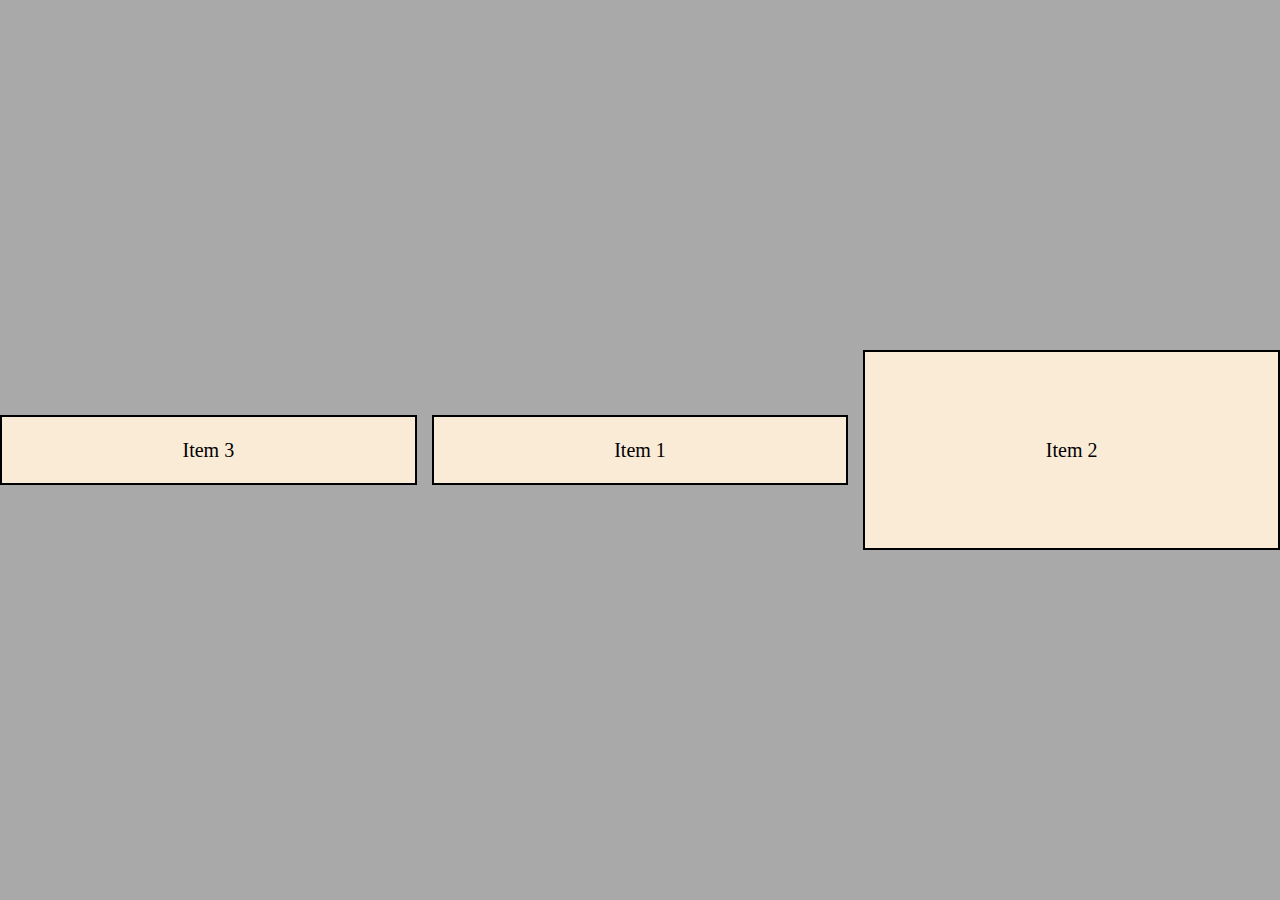
<file: FLEX BOX/index.html>
<head>
    <meta charset="UTF-8">
    <meta http-equiv="X-UA-Compatible" content="IE=edge">
    <meta name="viewport" content="width=device-width, initial-scale=1.0">
    <link rel="stylesheet" href="style.css">
    <title>Flexbox layout</title>
  </head>
  
  <body>
    <div class="container">
      <div class=" item item1">
        <p>Item 1</p>
      </div>
      <div class=" item item2">
        <p>Item 2</p>
      </div>
      <div class=" item item3">
        <p>Item 3</p>
      </div>
    </div>
  </body>
  
  </html>
</file>
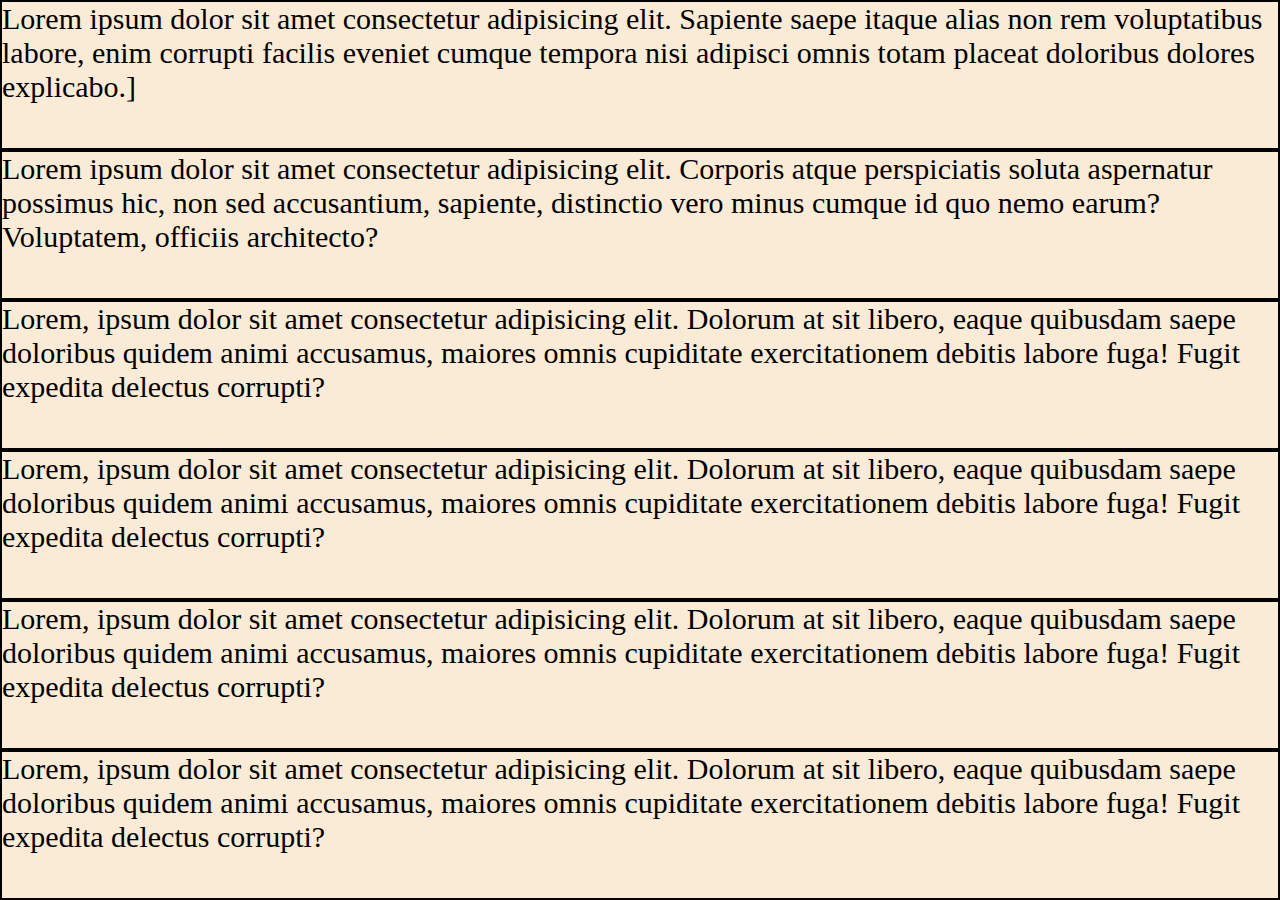
<file: GRID/index.html>
<head>
    <meta charset="UTF-8">
    <meta http-equiv="X-UA-Compatible" content="IE=edge">
    <meta name="viewport" content="width=device-width, initial-scale=1.0">
    <link rel="stylesheet" href="./style.css">
    <title>Grid layout</title>
  </head>
  
  <body>
    <div class="container">
      <div class="item">
        <p> Lorem ipsum dolor sit amet consectetur adipisicing elit. Sapiente saepe itaque alias non rem voluptatibus labore, enim corrupti facilis eveniet cumque tempora nisi adipisci omnis totam placeat doloribus dolores explicabo.]</p>
      </div>
      <div class="item">
        <p>Lorem ipsum dolor sit amet consectetur adipisicing elit. Corporis atque perspiciatis soluta aspernatur possimus hic, non sed accusantium, sapiente, distinctio vero minus cumque id quo nemo earum? Voluptatem, officiis architecto?</p>
      </div>
      <div class="item">
        <p>Lorem, ipsum dolor sit amet consectetur adipisicing elit. Dolorum at sit libero, eaque quibusdam saepe doloribus quidem animi accusamus, maiores omnis cupiditate exercitationem debitis labore fuga! Fugit expedita delectus corrupti?</p>
      </div>
      <div class="item">
        <p>Lorem, ipsum dolor sit amet consectetur adipisicing elit. Dolorum at sit libero, eaque quibusdam saepe doloribus quidem animi accusamus, maiores omnis cupiditate exercitationem debitis labore fuga! Fugit expedita delectus corrupti?</p>
      </div>
      <div class="item">
        <p>Lorem, ipsum dolor sit amet consectetur adipisicing elit. Dolorum at sit libero, eaque quibusdam saepe doloribus quidem animi accusamus, maiores omnis cupiditate exercitationem debitis labore fuga! Fugit expedita delectus corrupti?</p>
      </div>
      <div class="item">
        <p>Lorem, ipsum dolor sit amet consectetur adipisicing elit. Dolorum at sit libero, eaque quibusdam saepe doloribus quidem animi accusamus, maiores omnis cupiditate exercitationem debitis labore fuga! Fugit expedita delectus corrupti?</p>
      </div>
    </div>
  </body>
  
  </html>
</file>
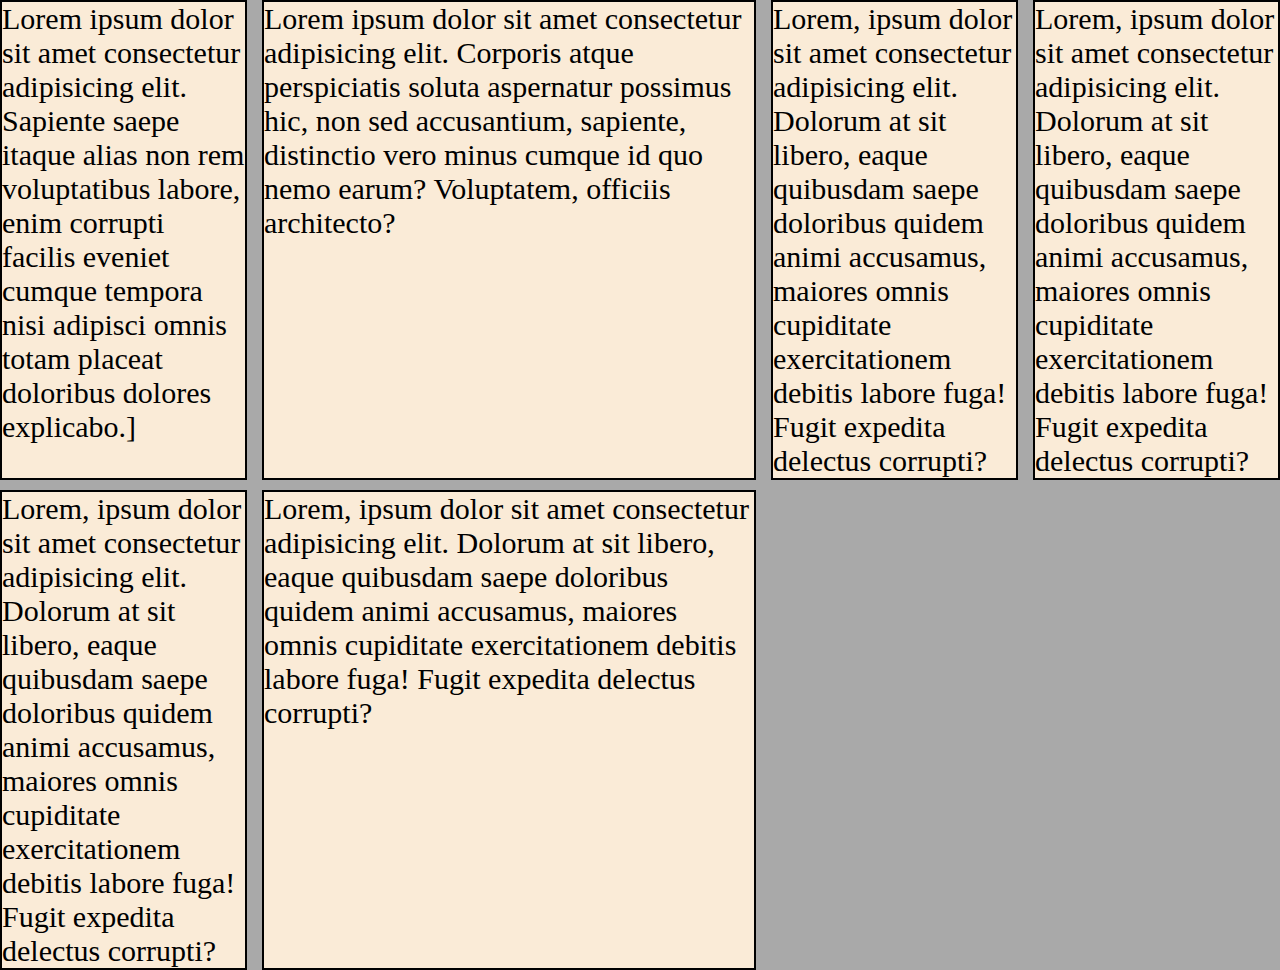
<file: GRID/exercicio01.html>
<!DOCTYPE html>
<html lang="pt-br">
  <head>
    <meta charset="UTF-8" />
    <meta http-equiv="X-UA-Compatible" content="IE=edge" />
    <meta name="viewport" content="width=device-width, initial-scale=1.0" />
    <title>Manipulando grid</title>
    <link rel="stylesheet" href="exercicio01.css" />
  </head>
  <body>
    <div class="container">
      <div class="item">
        <p>
          Lorem ipsum dolor sit amet consectetur adipisicing elit. Sapiente
          saepe itaque alias non rem voluptatibus labore, enim corrupti facilis
          eveniet cumque tempora nisi adipisci omnis totam placeat doloribus
          dolores explicabo.]
        </p>
      </div>
      <div class="item">
        <p>
          Lorem ipsum dolor sit amet consectetur adipisicing elit. Corporis
          atque perspiciatis soluta aspernatur possimus hic, non sed
          accusantium, sapiente, distinctio vero minus cumque id quo nemo earum?
          Voluptatem, officiis architecto?
        </p>
      </div>
      <div class="item">
        <p>
          Lorem, ipsum dolor sit amet consectetur adipisicing elit. Dolorum at
          sit libero, eaque quibusdam saepe doloribus quidem animi accusamus,
          maiores omnis cupiditate exercitationem debitis labore fuga! Fugit
          expedita delectus corrupti?
        </p>
      </div>
      <div class="item">
        <p>
          Lorem, ipsum dolor sit amet consectetur adipisicing elit. Dolorum at
          sit libero, eaque quibusdam saepe doloribus quidem animi accusamus,
          maiores omnis cupiditate exercitationem debitis labore fuga! Fugit
          expedita delectus corrupti?
        </p>
      </div>
      <div class="item">
        <p>
          Lorem, ipsum dolor sit amet consectetur adipisicing elit. Dolorum at
          sit libero, eaque quibusdam saepe doloribus quidem animi accusamus,
          maiores omnis cupiditate exercitationem debitis labore fuga! Fugit
          expedita delectus corrupti?
        </p>
      </div>
      <div class="item">
        <p>
          Lorem, ipsum dolor sit amet consectetur adipisicing elit. Dolorum at
          sit libero, eaque quibusdam saepe doloribus quidem animi accusamus,
          maiores omnis cupiditate exercitationem debitis labore fuga! Fugit
          expedita delectus corrupti?
        </p>
      </div>
    </div>
  </body>
</html>
</file>
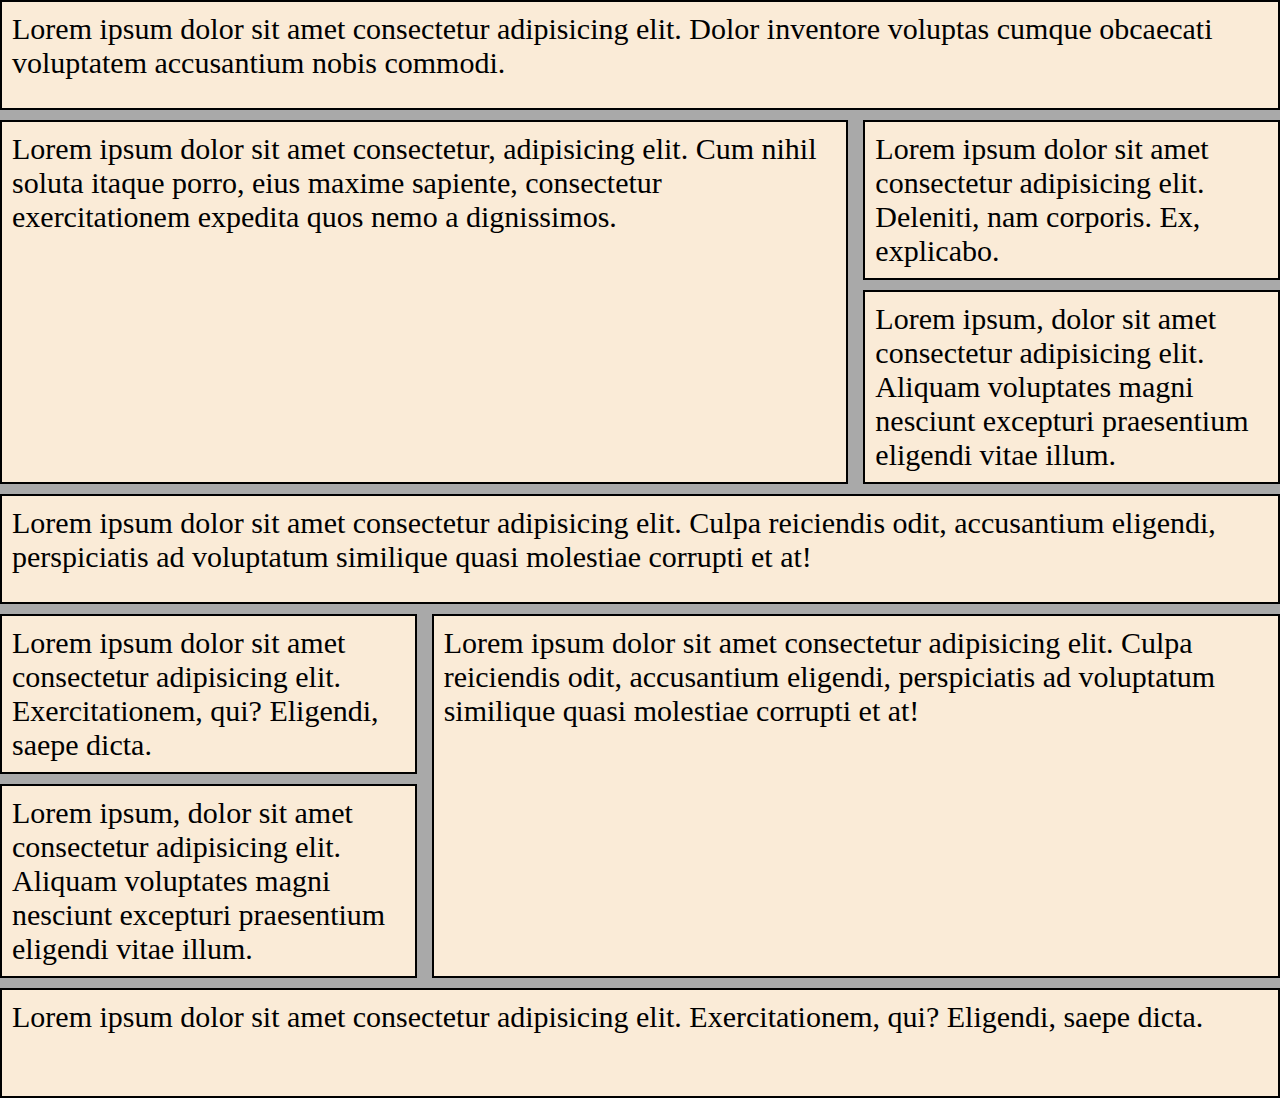
<file: GRID/LinhaseColunas.html>
<!DOCTYPE html>
<html lang="pt-br">
  <head>
    <meta charset="UTF-8" />
    <meta http-equiv="X-UA-Compatible" content="IE=edge" />
    <meta name="viewport" content="width=device-width, initial-scale=1.0" />
    <title>Grid Linhas e Colunas</title>
    <link rel="stylesheet" href="linhas e colunas.css" />
  </head>
  <body>
    <div class="container">
      <div class="item item1">
        <p>
          Lorem ipsum dolor sit amet consectetur adipisicing elit. Dolor
          inventore voluptas cumque obcaecati voluptatem accusantium nobis
          commodi.
        </p>
      </div>
      <div class="item item2">
        <p>
          Lorem ipsum dolor sit amet consectetur, adipisicing elit. Cum nihil
          soluta itaque porro, eius maxime sapiente, consectetur exercitationem
          expedita quos nemo a dignissimos.
        </p>
      </div>
      <div class="item item3">
        <p>
          Lorem ipsum dolor sit amet consectetur adipisicing elit. Deleniti, nam
          corporis. Ex, explicabo.
        </p>
      </div>
      <div class="item item4">
        <p>
          Lorem ipsum, dolor sit amet consectetur adipisicing elit. Aliquam
          voluptates magni nesciunt excepturi praesentium eligendi vitae illum.
        </p>
      </div>
      <div class="item item5">
        <p>
          Lorem ipsum dolor sit amet consectetur adipisicing elit. Culpa
          reiciendis odit, accusantium eligendi, perspiciatis ad voluptatum
          similique quasi molestiae corrupti et at!
        </p>
      </div>
      <div class="item item6">
        <p>
          Lorem ipsum dolor sit amet consectetur adipisicing elit.
          Exercitationem, qui? Eligendi, saepe dicta.
        </p>
      </div>
      <div class="item item7">
        <p>
          Lorem ipsum, dolor sit amet consectetur adipisicing elit. Aliquam
          voluptates magni nesciunt excepturi praesentium eligendi vitae illum.
        </p>
      </div>
      <div class="item item8">
        <p>
          Lorem ipsum dolor sit amet consectetur adipisicing elit. Culpa
          reiciendis odit, accusantium eligendi, perspiciatis ad voluptatum
          similique quasi molestiae corrupti et at!
        </p>
      </div>
      <div class="item item9">
        <p>
          Lorem ipsum dolor sit amet consectetur adipisicing elit.
          Exercitationem, qui? Eligendi, saepe dicta.
        </p>
      </div>
    </div>
  </body>
</html>
</file>
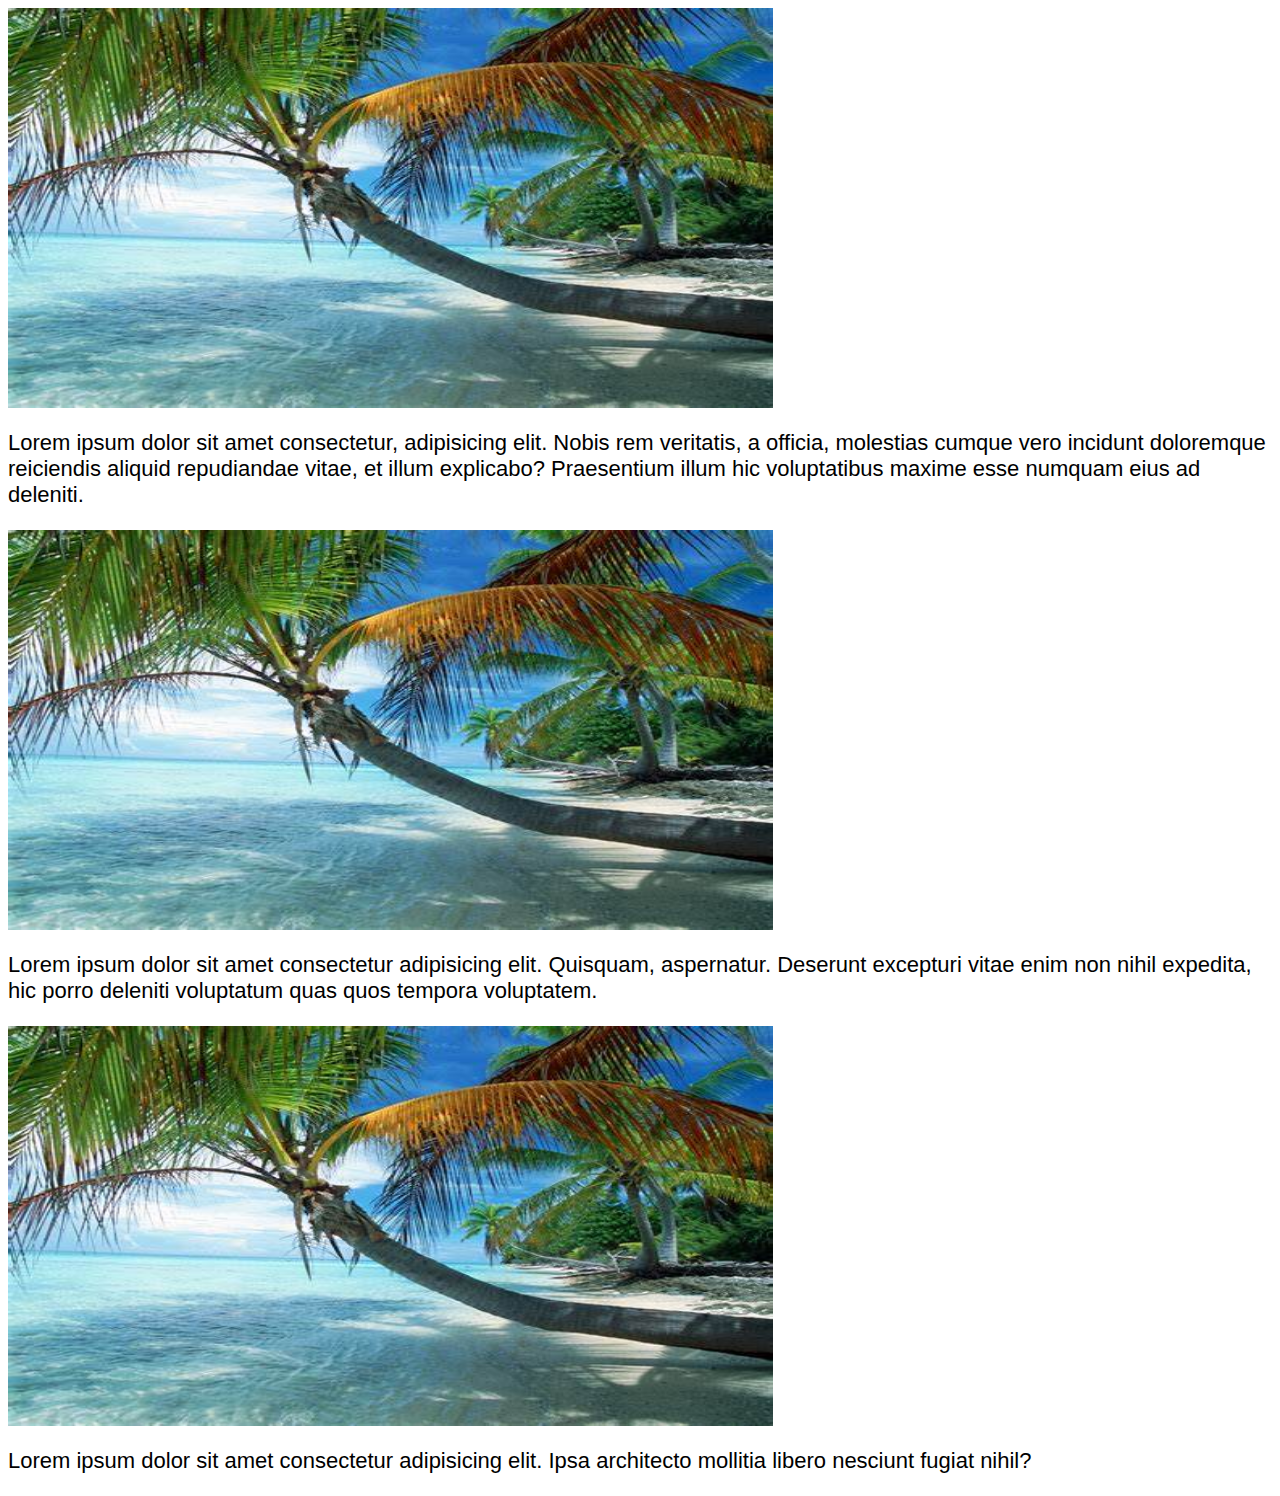
<file: RESPONSIVIDADE/responsividade.html>
<html lang="pt-br">
  <head>
    <meta charset="UTF-8" />
    <meta http-equiv="X-UA-Compatible" content="IE=edge" />
    <meta name="viewport" content="width=device-width, initial-scale=1.0" />
    <link rel="stylesheet" href="RESPONSIVIDADE.CSS" />
    <title>Responsividade</title>
  </head>

  <body>
    <img src="img01.jpg" alt="" class="img-content" />
    <p class="text-content">
      Lorem ipsum dolor sit amet consectetur, adipisicing elit. Nobis rem
      veritatis, a officia, molestias cumque vero incidunt doloremque reiciendis
      aliquid repudiandae vitae, et illum explicabo? Praesentium illum hic
      voluptatibus maxime esse numquam eius ad deleniti.
    </p>

    <img src="img01.jpg" alt="" class="img-content" />
    <p class="text-content">
      Lorem ipsum dolor sit amet consectetur adipisicing elit. Quisquam,
      aspernatur. Deserunt excepturi vitae enim non nihil expedita, hic porro
      deleniti voluptatum quas quos tempora voluptatem.
    </p>
    <img src="img01.jpg" alt="" class="img-content" />
    <p class="text-content">
      Lorem ipsum dolor sit amet consectetur adipisicing elit. Ipsa architecto
      mollitia libero nesciunt fugiat nihil?
    </p>
  </body>
</html>
</file>
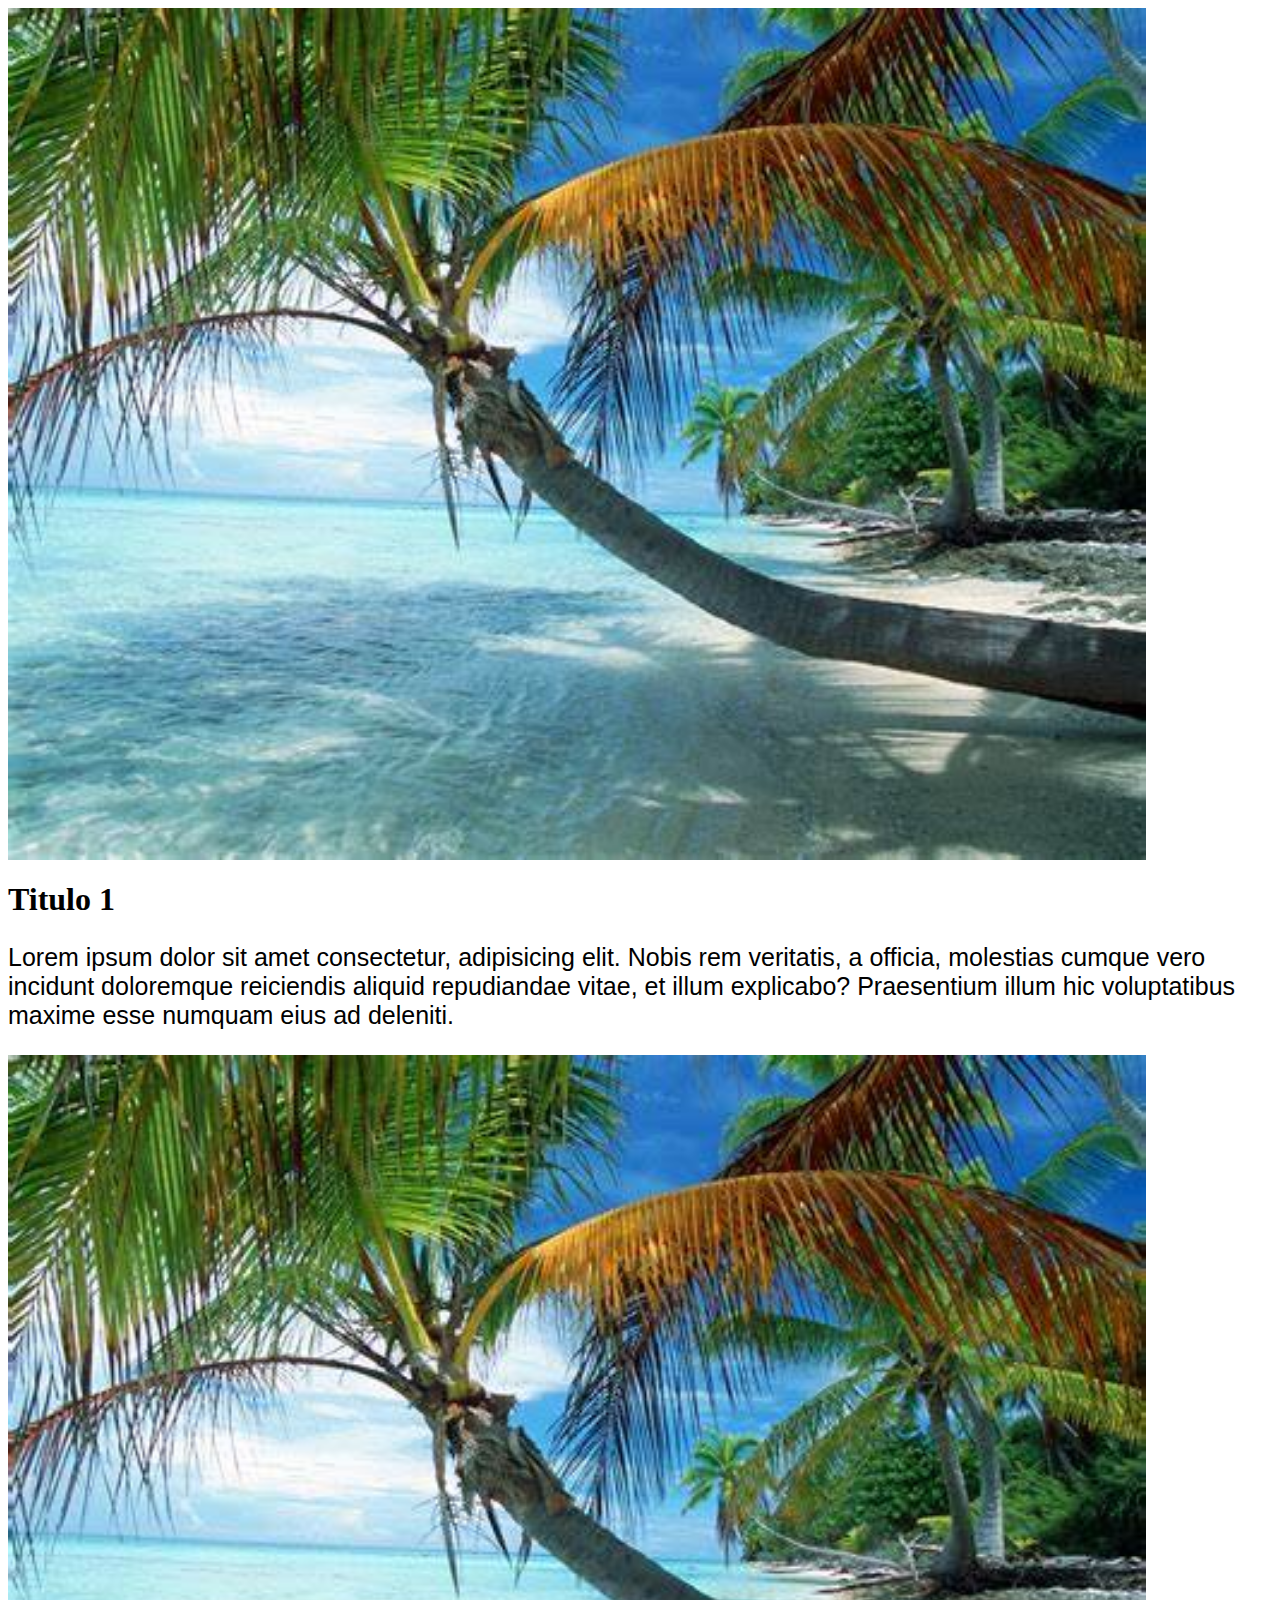
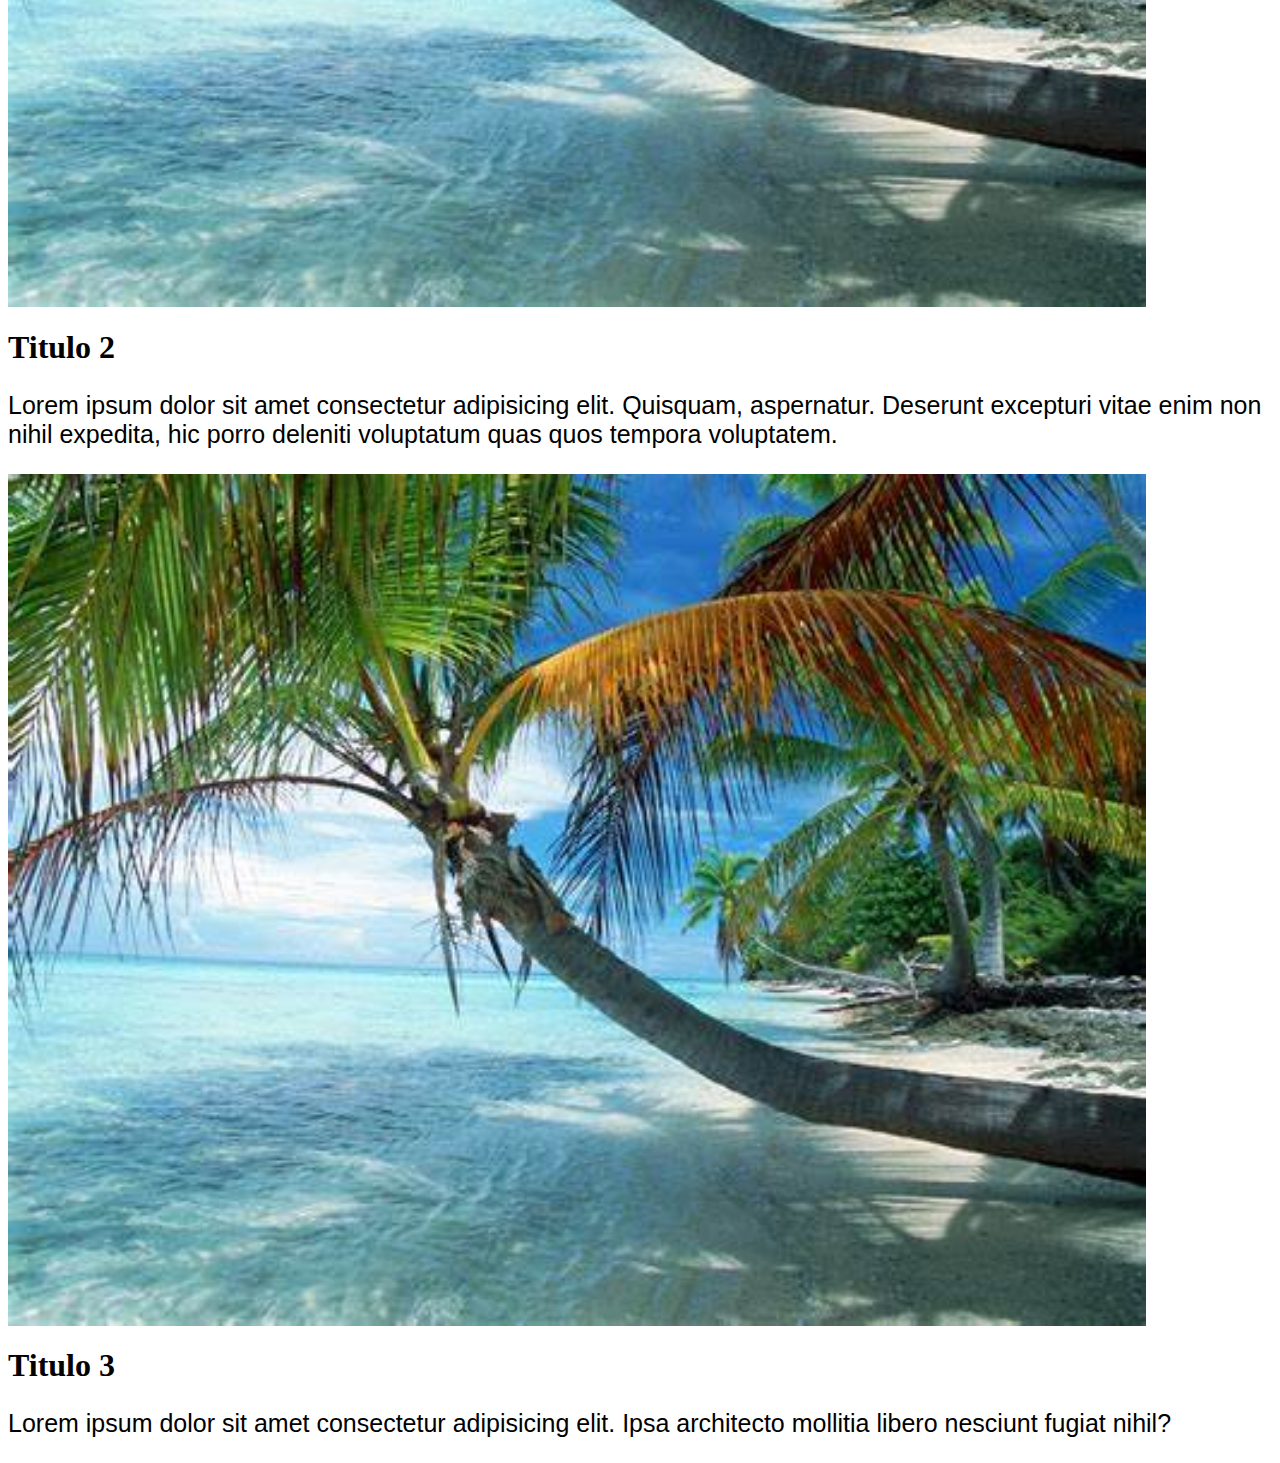
<file: RESPONSIVIDADE/responsividade2.html>
<html lang="pt-br">
  <head>
    <meta charset="UTF-8" />
    <meta http-equiv="X-UA-Compatible" content="IE=edge" />
    <meta name="viewport" content="width=device-width, initial-scale=1.0" />
    <link rel="stylesheet" href="RESPONSIVIDADE2.CSS" />
    <title>Responsividade</title>
  </head>

  <body>
    <img src="img01.jpg" alt="" class="img-content" />
    <h1 class="tittle-content">Titulo 1</h1>
    <p class="text-content">
      Lorem ipsum dolor sit amet consectetur, adipisicing elit. Nobis rem
      veritatis, a officia, molestias cumque vero incidunt doloremque reiciendis
      aliquid repudiandae vitae, et illum explicabo? Praesentium illum hic
      voluptatibus maxime esse numquam eius ad deleniti.
    </p>

    <img src="img01.jpg" alt="" class="img-content" />
    <h1 class="tittle-content">Titulo 2</h1>
    <p class="text-content">
      Lorem ipsum dolor sit amet consectetur adipisicing elit. Quisquam,
      aspernatur. Deserunt excepturi vitae enim non nihil expedita, hic porro
      deleniti voluptatum quas quos tempora voluptatem.
    </p>

    <img src="img01.jpg" alt="" class="img-content" />
    <h1 class="tittle-content">Titulo 3</h1>
    <p class="text-content">
      Lorem ipsum dolor sit amet consectetur adipisicing elit. Ipsa architecto
      mollitia libero nesciunt fugiat nihil?
    </p>
  </body>
</html>
</file>
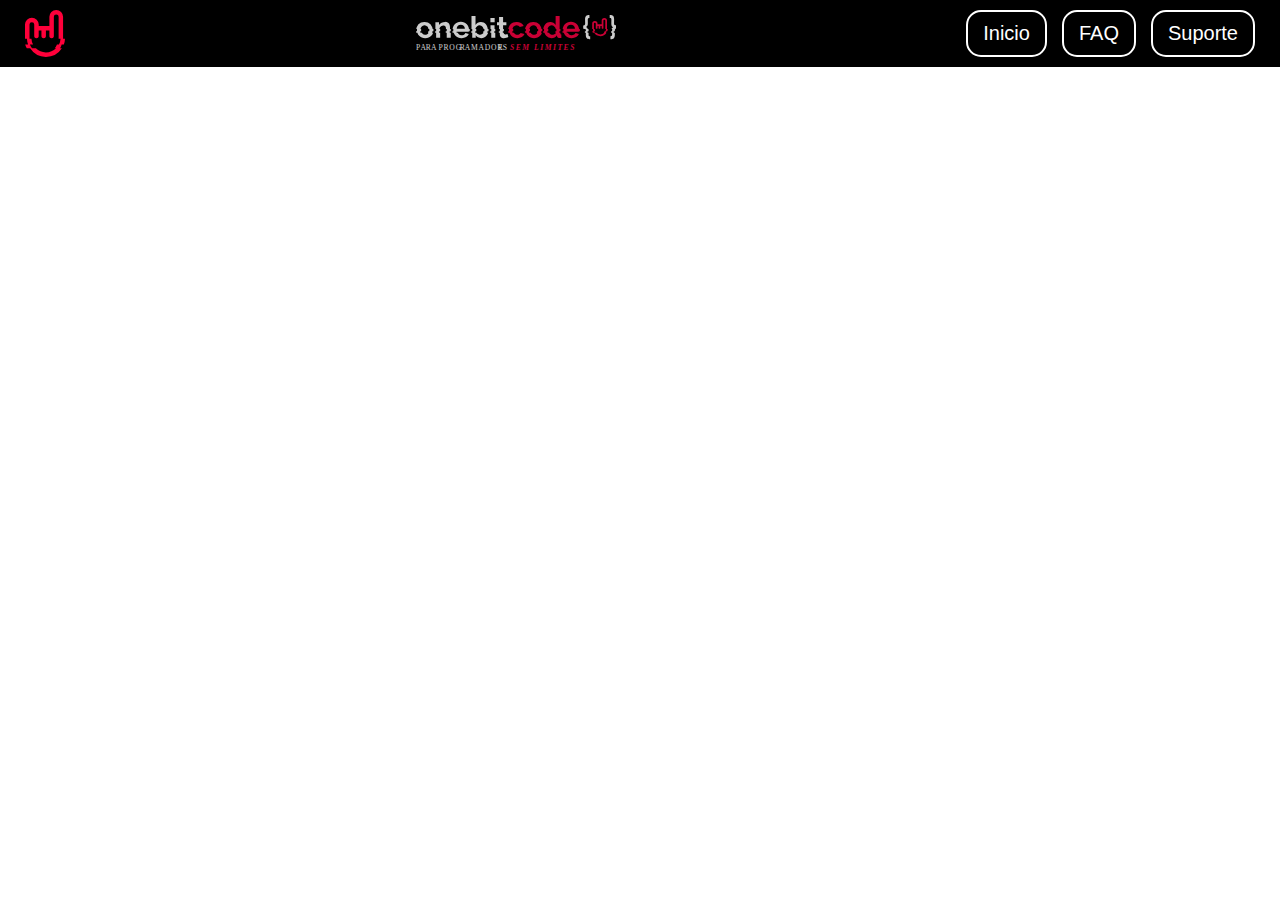
<file: FLEX BOX/Projeto/projeto.html>
<!DOCTYPE html>
<html lang="pt-br">
  <head>
    <meta charset="UTF-8" />
    <meta http-equiv="X-UA-Compatible" content="IE=edge" />
    <meta name="viewport" content="width=device-width, initial-scale=1.0" />
    <link rel="stylesheet" href="projeto.css" />
    <title>projeto</title>
  </head>
  <body>
    <header class="header">
      <img
        src="imagens/iconrock-red (1).svg"
        alt="Imagem da mão"
        class="logoRock"
      />
      <img src="imagens/logo-onebitcode.svg" alt="" class="logo-onebitcode" />
      <div class="buttons">
        <button class="buttonHeader">Inicio</button>
        <button class="buttonHeader">FAQ</button>
        <button class="buttonHeader">Suporte</button>
      </div>
    </header>
  </body>
</html>
</file>
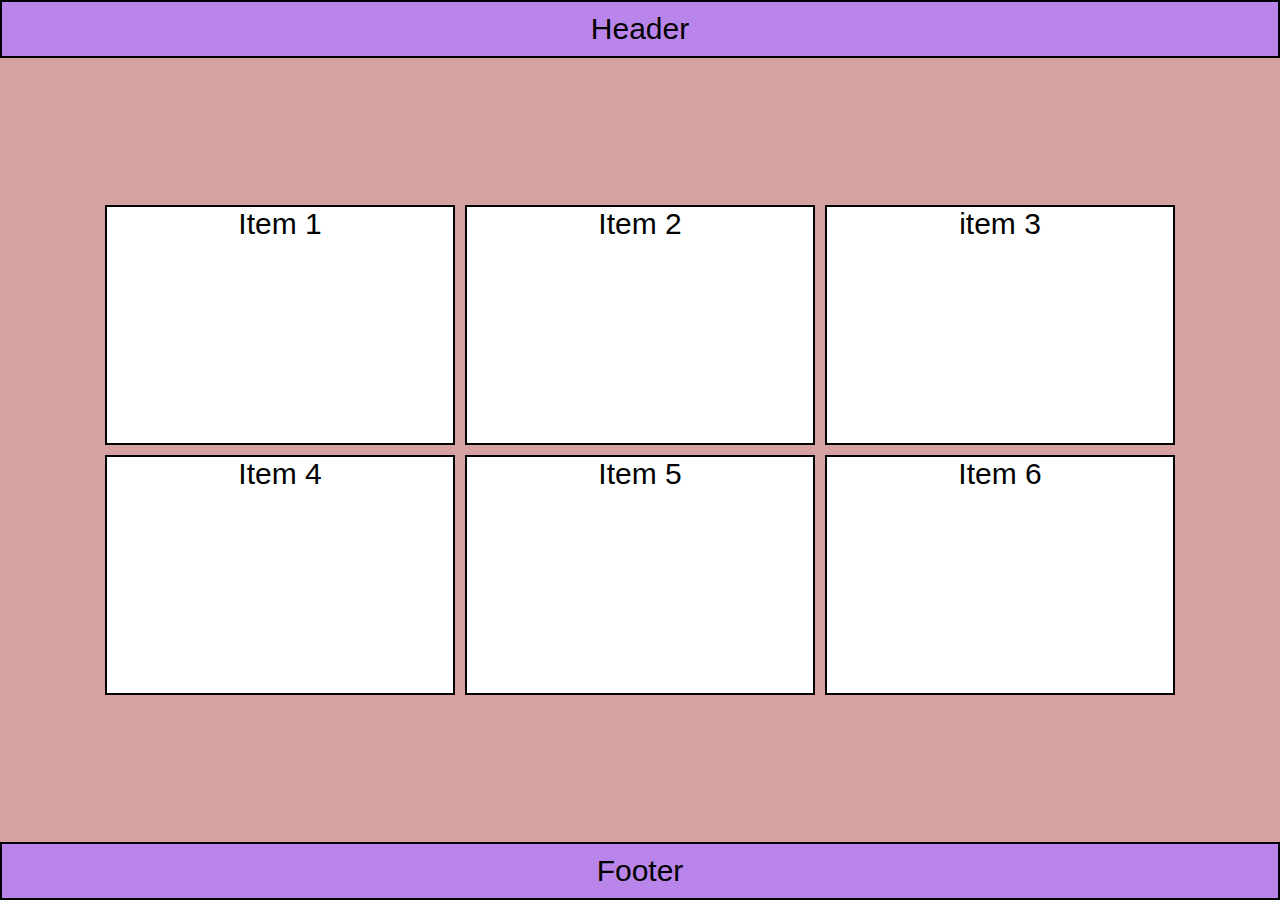
<file: FLEX BOX/Projeto2/projeto2.html>
<!DOCTYPE html>
<html lang="pt-br">
  <head>
    <meta charset="UTF-8" />
    <meta http-equiv="X-UA-Compatible" content="IE=edge" />
    <meta name="viewport" content="width=device-width, initial-scale=1.0" />
    <title>Responsividade</title>
    <link rel="stylesheet" href="projeto2.css" />
  </head>
  <body>
    <div class="container">
      <header class="header">
        <p>Header</p>
      </header>
      <main class="main-content">
        <div class="item">
          <p>Item 1</p>
        </div>
        <div class="item">
          <p>Item 2</p>
        </div>
        <div class="item">
          <p>item 3</p>
        </div>
        <div class="item">
          <p>Item 4</p>
        </div>
        <div class="item">
          <p>Item 5</p>
        </div>
        <div class="item">
          <p>Item 6</p>
        </div>
      </main>
      <footer class="footer"><p>Footer</p></footer>
    </div>
  </body>
</html>
</file>
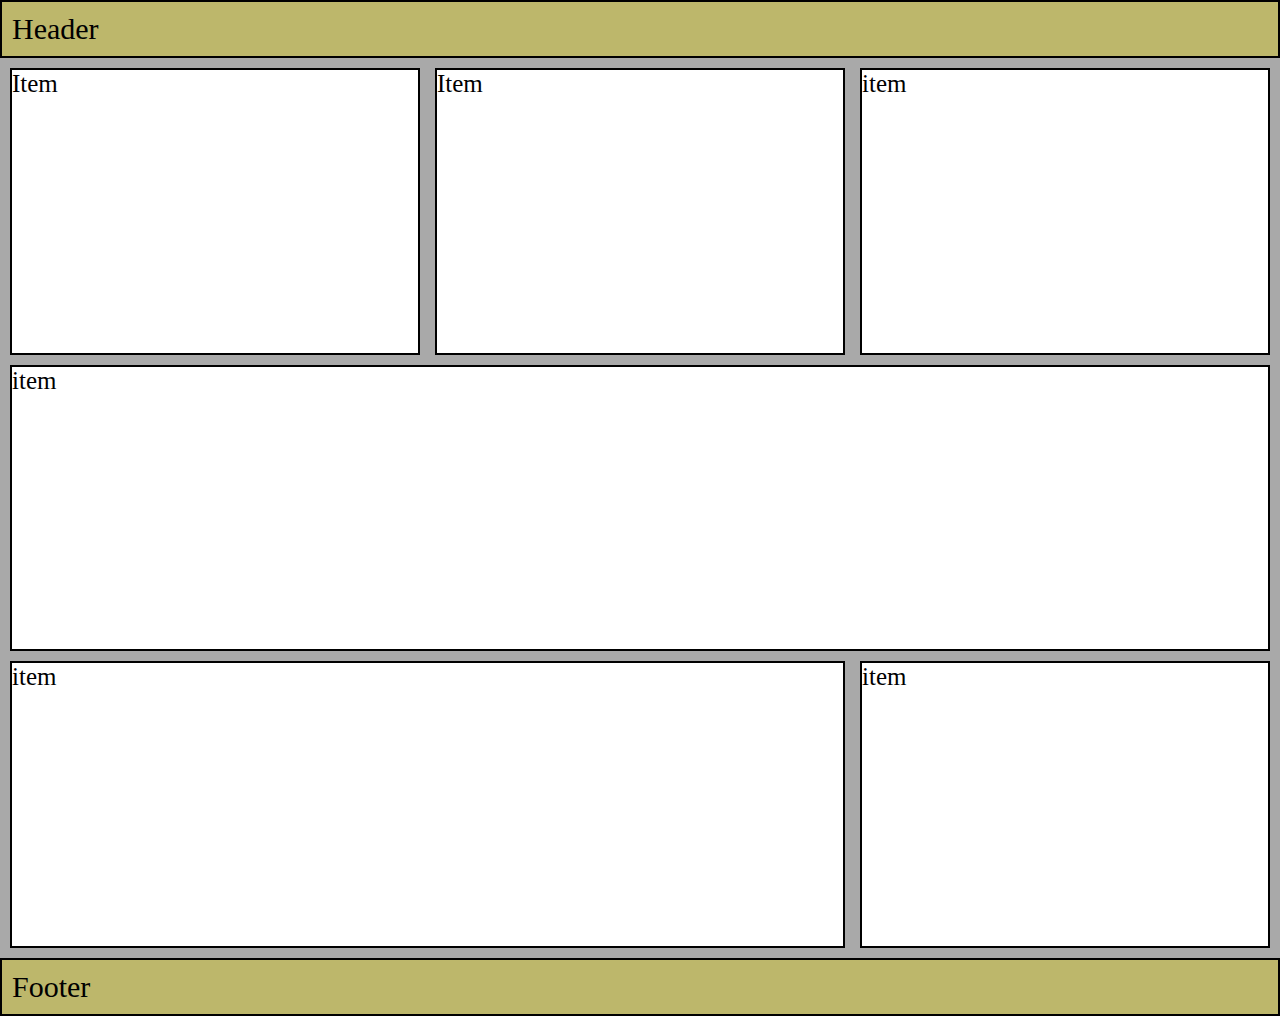
<file: GRID/Projeto01/projeto1.html>
<!DOCTYPE html>
<html lang="pt-br">
  <head>
    <meta charset="UTF-8" />
    <meta http-equiv="X-UA-Compatible" content="IE=edge" />
    <meta name="viewport" content="width=device-width, initial-scale=1.0" />
    <title>Projeto de fixação</title>
    <link rel="stylesheet" href="projeto1.css" />
  </head>
  <body>
    <header class="Header-content">
      <p>Header</p>
    </header>
    <div class="container">
        <div class=" item item1">Item</div>
        <div class=" item item2">Item</div>
        <div class=" item item3">item</div>
        <div class=" item item4">item</div>
       
        <div class=" item item5">item</div>
        <div class=" item item6">item</div>
      </div>
    </div>
    <footer class="Footer-content">
      <p>Footer</p>
    </footer>
  </body>
</html>
</file>
<file: FLEX BOX/style.css>
* {
  margin: 0px;
  padding: 0px;
  box-sizing: border-box;
}
.container {
  background-color: darkgrey;
  min-height: 100vh;
  display: flex;
  gap: 0px 15px;
  justify-content: center;
  align-items: center;
  /* flex-direction: column;*/
}
.item {
  width: 100%;
  height: 70px;
  background-color: antiquewhite;
  height: 200px;
  border: 2px solid black;
  font-size: 20px;
  display: flex;
  justify-content: center;
  align-items: center;
}
.item1 {
  order: 2;
  height: 70px;
}
.item2 {
  order: 3;
  /* primeiro é o flex grow, depois o flex shinrk, flex basis. */
}
.item3 {
  order: 1;
  height: 70px;
}
@media (max-width: 390px) {
  .item2 {
    flex-grow: 1;
    flex-shrink: 0;
    flex-basis: 200px;
  }
}
</file>
<file: GRID/style.css>
* {
  margin: 0px;
  padding: 0px;
  box-sizing: border-box;
}
.container {
  background-color: darkgrey;
  min-height: 100vh;
  display: grid;
}
.item {
  background-color: antiquewhite;
  height: auto;
  border: 2px solid black;
  font-size: 30px;
}
</file>
<file: GRID/exercicio01.css>
* {
  margin: 0px;
  padding: 0px;
  box-sizing: border-box;
}
.container {
  background-color: darkgrey;
  min-height: 100vh;
  display: grid;
  grid-template-columns: 1fr 2fr 1fr 1fr;
  gap: 10px 15px;
  grid-auto-rows: minmax(404px, auto);
}
.item {
  background-color: antiquewhite;
  height: auto;
  border: 2px solid black;
  font-size: 30px;
}
</file>
<file: GRID/linhas e colunas.css>
* {
  margin: 0px;
  padding: 0px;
  box-sizing: border-box;
}
.container {
  background-color: darkgrey;
  min-height: 100vh;
  display: grid;
  grid-template-columns: repeat(3, 1fr);
  grid-auto-rows: minmax(110px, auto);
  gap: 10px 15px;
}
.item {
  background-color: antiquewhite;
  height: auto;
  border: 2px solid black;
  font-size: 30px;
  padding: 10px;
}
.item1 {
  grid-column: 1/4;
}
.item2 {
  grid-column: 1/3;
  grid-row: 2/4;
}
.item6 {
  grid-column: 1/2;
}
.item7 {
  grid-column: 1/2;
}
.item8 {
  grid-column: 2/4;
  grid-row: 5/7;
}
.item9 {
  grid-column: 1/4;
}
.item5 {
  grid-column: 1/4;
}
</file>
<file: RESPONSIVIDADE/RESPONSIVIDADE.CSS>
.img-content {
  width: 765px;
  height: 400px;
}
.text-content {
  font-size: 22px;
  font-family: Arial, Helvetica, sans-serif;
}

@media (max-width: 795px) {
  .img-content {
    width: 500px;
  }
  .text-content {
    font-size: 16px;
  }
}
@media (max-width: 510px) {
  .img-content {
    width: 100%;
    height: auto;
  }
}
@media (max-width: 410px) {
  .text-content {
    text-align: center;
  }
}
</file>
<file: RESPONSIVIDADE/RESPONSIVIDADE2.CSS>
.img-content {
  width: 765px;
  height: 400px;
}
.text-content {
  font-size: 22px;
  font-family: Arial, Helvetica, sans-serif;
}
@media (max-width: 2560px) and (min-width: 965px) {
  .img-content {
    width: 90%;
    height: auto;
  }
  .text-content {
    font-size: 25px;
  }
}
@media (max-width: 790px) {
  .img-content {
    width: 90%;
    height: auto;
  }
}
@media (max-width: 425px) {
  .img-content {
    width: 100%;
    height: auto;
  }
  .tittle-content {
    text-align: center;
  }

  .text-content {
    font-size: 16px;
    text-align: center;
  }
}
@media (max-width: 320px) {
  .text-content {
    font-size: 16px;
  }
}
</file>
<file: FLEX BOX/Projeto/projeto.css>
* {
  margin: 0px;
  padding: 0px;
  box-sizing: border-box;
}
.logoRock {
  width: 40px;
}
.logo-onebitcode {
  width: 200px;
}
.header {
  background-color: black;
  display: flex;
  justify-content: space-between;
  align-items: center;
  padding: 10px 25px;
}
.buttons {
  display: flex;
  gap: 15px;
}
.buttonHeader {
  font-size: 20px;
  font-family: "Gill Sans", "Gill Sans MT", Calibri, "Trebuchet MS", sans-serif;
  padding: 10px 15px;
  border-radius: 15px;
  background-color: transparent;
  border: 2px solid white;
  color: white;
  cursor: pointer;
  transition: 0.5s;
}
.buttonHeader:hover {
  border-color: #ff0044;
}
</file>
<file: FLEX BOX/Projeto2/projeto2.css>
* {
  margin: 0px;
  padding: 0px;
  box-sizing: border-box;
}
.container {
  min-height: 100vh;
  background-color: rgb(214, 161, 161);
  display: flex;
  flex-direction: column;
}

.header {
  flex-basis: 100%;
  padding: 10px;
  background-color: rgb(186, 133, 235);
  border: 2px solid black;
  font-size: 30px;
  font-family: "Segoe UI", Tahoma, Geneva, Verdana, sans-serif;
  align-items: center;
  text-align: center;
}
.main-content {
  flex: 1 0 400px;
  padding: 20px;
  display: flex;
  flex-wrap: wrap;
  gap: 10px;
  align-items: center;
  justify-content: center;
  align-content: center;
  text-align: center;
}
.item {
  font-size: 30px;
  font-family: "Gill Sans", "Gill Sans MT", Calibri, "Trebuchet MS", sans-serif;
  align-items: center;
  justify-content: center;
  align-items: center;
  justify-content: center;
  width: 350px;
  height: 240px;
  border: 2px solid black;
  background-color: white;
  text-align: center;
}
.footer {
  flex-basis: 100%;
  padding: 10px;
  background-color: rgb(186, 133, 235);
  border: 2px solid black;
  align-items: center;
  justify-content: center;
  font-size: 30px;
  font-family: "Segoe UI", Tahoma, Geneva, Verdana, sans-serif;
  text-align: center;
}
</file>
<file: GRID/Projeto01/projeto1.css>
* {
  margin: 0px;
  padding: 0px;
  box-sizing: border-box;
}
.Header-content {
  font-size: 30px;
  background-color: darkkhaki;
  padding: 10px;
  border: 2px solid black;
  width: 100%;
}
.container {
  flex: 1 0 auto;
  background-color: darkgray;
  min-height: 100vh;
  display: grid;
  padding: 10px;
  grid-template-columns: repeat(3, 1fr);
  gap: 10px 15px;
  grid-auto-rows: minmax(110px, auto);
  grid-template-areas:
    "item1 item2 item3"
    "item4 item4 item4"
    "item5 item5 item6";
}
.item {
  background-color: white;
  font-size: 25px;
  height: auto;
  border: 2px solid black;
}
.item1 {
  grid-area: item1;
  min-width: 250px;
}
.item2 {
  grid-area: item2;
  min-width: 250px;
}
.item3 {
  grid-area: item3;
  min-width: 250px;
}
.item4 {
  grid-area: item4;
}
.item5 {
  grid-area: item5;
  min-width: 350px;
}
.item6 {
  grid-area: item6;
  min-width: 250px;
}
.Footer-content {
  font-size: 30px;
  background-color: darkkhaki;
  padding: 10px;
  border: 2px solid black;
  width: 100%;
}
@media (max-width: 780px) {
  .container {
    grid-template-areas:
      "item1 item1 item1"
      "item2 item2 item2"
      "item3 item3 item3"
      "item4 item4 item4"
      "item5 item5 item5"
      "item6 item6 item6";
  }
}
@media (max-width: 690px) {
  .container {
    grid-template-areas:
      "item1 item1 item1"
      "item2 item2 item2"
      "item3 item3 item3"
      "item4 item4 item4"
      "item5 item5 item5"
      "item6 item6 item6";
  }
}
@media (max-width: 690px) {
  .item5 {
    min-width: auto;
  }
}
</file>
